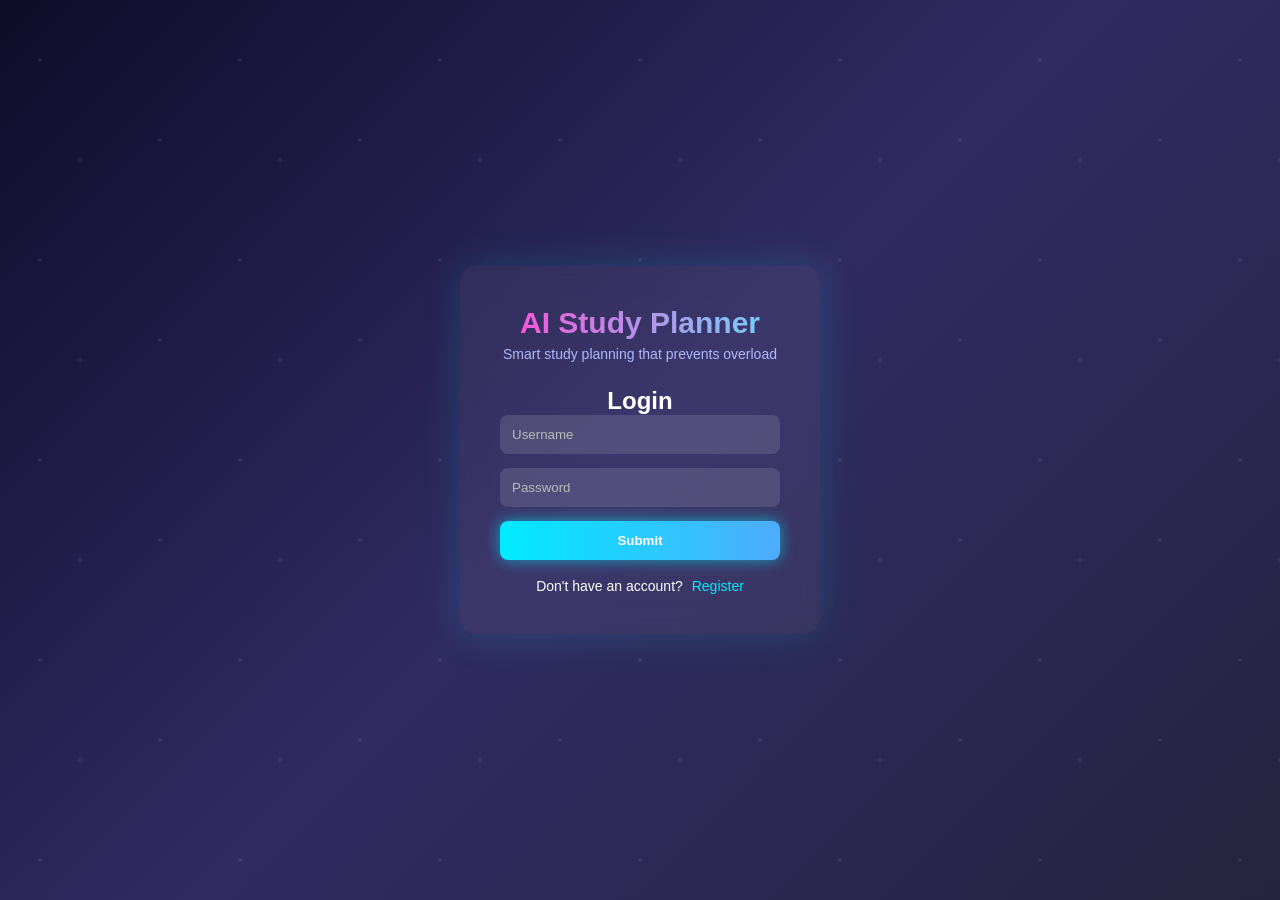
<file: src/main/resources/static/auth.html>
<!DOCTYPE html>
<html lang="en">
<head>
<link rel="icon" href="planner.png">

<meta charset="UTF-8">
<title>AI Study Planner - Login</title>

<link rel="stylesheet" href="auth.css">

</head>

<body>

<div class="background"></div>

<div class="auth-wrapper">

<div class="auth-card">

<h1 class="title">AI Study Planner</h1>
<p class="subtitle">Smart study planning that prevents overload</p>

<h2 id="authTitle">Login</h2>

<input type="text" id="username" placeholder="Username">

<input type="password" id="password" placeholder="Password">

<button onclick="handleAuth()" class="btn-primary">
Submit
</button>

<p id="authMessage"></p>

<div class="switch">

<span id="toggleText">Don't have an account?</span>

<a onclick="toggleMode()">Register</a>

</div>

</div>

</div>

<script src="auth.js"></script>

</body>
</html>
</file>
<file: src/main/resources/static/auth.css>
*{
margin:0;
padding:0;
box-sizing:border-box;
font-family:'Segoe UI',sans-serif;
}

body{

height:100vh;

display:flex;
justify-content:center;
align-items:center;

background:linear-gradient(135deg,#0f0c29,#302b63,#24243e);

overflow:hidden;

color:white;

}


/* animated background particles */

.background{

position:absolute;
width:100%;
height:100%;

background-image:
radial-gradient(circle at 20% 30%,rgba(255,255,255,0.08) 2px,transparent 2px),
radial-gradient(circle at 80% 70%,rgba(255,255,255,0.08) 2px,transparent 2px),
radial-gradient(circle at 40% 80%,rgba(255,255,255,0.08) 2px,transparent 2px);

background-size:200px 200px;

animation:moveParticles 20s linear infinite;

}

@keyframes moveParticles{

0%{transform:translateY(0)}
100%{transform:translateY(-200px)}

}


/* login wrapper */

.auth-wrapper{

position:relative;
z-index:2;

}


/* glass card */

.auth-card{

width:360px;

padding:40px;

border-radius:16px;

background:rgba(255,255,255,0.06);

backdrop-filter:blur(14px);

box-shadow:0 0 40px rgba(0,255,255,0.15);

text-align:center;

}


/* title */

.title{

font-size:30px;

background:linear-gradient(90deg,#ff4fd8,#6dd5fa);

-webkit-background-clip:text;
-webkit-text-fill-color:transparent;

margin-bottom:6px;

}

.subtitle{

font-size:14px;

color:#b0b8ff;

margin-bottom:25px;

}


/* inputs */

input{

width:100%;

padding:12px;

margin-bottom:14px;

border:none;

border-radius:8px;

background:rgba(255,255,255,0.12);

color:white;

outline:none;

transition:0.3s;

}

input::placeholder{
color:#bbb;
}

input:focus{

background:rgba(255,255,255,0.2);

box-shadow:0 0 10px #00eaff;

}


/* neon button */

.btn-primary{

width:100%;

padding:12px;

border:none;

border-radius:8px;

background:linear-gradient(90deg,#00eaff,#4facfe);

color:white;

font-weight:bold;

cursor:pointer;

transition:0.3s;

box-shadow:0 0 15px rgba(0,234,255,0.6);

}

.btn-primary:hover{

transform:scale(1.05);

box-shadow:0 0 25px rgba(0,234,255,1);

}


/* switch */

.switch{

margin-top:18px;

font-size:14px;

}

.switch a{

color:#00eaff;

cursor:pointer;

margin-left:5px;

}


/* message */

#authMessage{

margin-top:10px;

font-size:14px;

}
</file>
